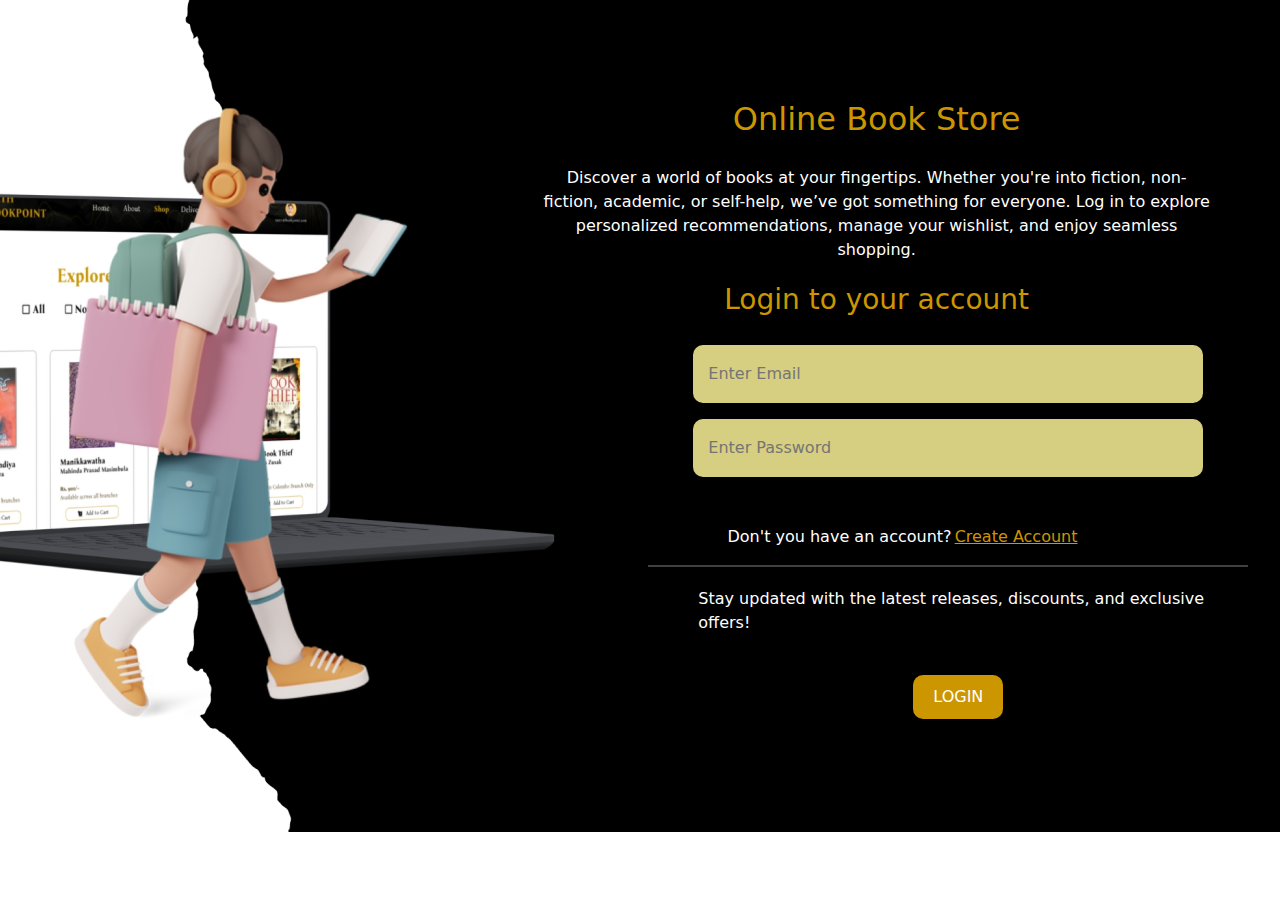
<file: index.html>
<!DOCTYPE html>
<html lang="en">

<head>
    <meta charset="UTF-8">
    <meta name="viewport" content="width=device-width, initial-scale=1.0">
    <link href="https://cdn.jsdelivr.net/npm/bootstrap@5.3.3/dist/css/bootstrap.min.css" rel="stylesheet"
        integrity="sha384-QWTKZyjpPEjISv5WaRU9OFeRpok6YctnYmDr5pNlyT2bRjXh0JMhjY6hW+ALEwIH" crossorigin="anonymous">
    <link rel="preconnect" href="https://fonts.googleapis.com">
    <link rel="preconnect" href="https://fonts.gstatic.com" crossorigin>
    <link
        href="https://fonts.googleapis.com/css2?family=Bona+Nova:ital,wght@0,400;0,700;1,400&family=Roboto:ital,wght@0,100;0,300;0,400;0,500;0,700;0,900;1,100;1,300;1,400;1,500;1,700;1,900&display=swap"
        rel="stylesheet">
    <link rel="stylesheet" href="style.css">
    <title>Login</title>
</head>

<body>
    <div class="conatiner">
        <div class="row bg-black">
            <div class="col-5">
                <img src="@NethBookPoint.com (1).png" alt="">
            </div>
            <div class="col-7">
                <div class="div1">
                    <h2>Online Book Store</h2>
                    <p>Discover a world of books at your fingertips. Whether you're into fiction, non-fiction, academic,
                        or self-help, we’ve got something for everyone. Log in to explore personalized recommendations,
                        manage your wishlist, and enjoy seamless shopping.</p>
                    <h3 class="login-text">Login to your account</h3>
                </div>
                <div class="div2">
                    <input type="email" placeholder="Enter Email">
                    <input class="password" type="password" placeholder="Enter Password">
                </div>
                <div class="div3">
                    <p class="qn">Don't you have an account?</p>
                    <button class="Create" onclick="register()">Create Account</button>
                    <button class="LoginAccount" onclick="loginF()">Login Account</button>
                </div>
                <hr style="color: white; margin-bottom: 0; margin-top: 0; width: 600px; margin-left: 105px">
                <hr style="color: white; margin-top: 0; width: 600px; margin-left: 105px">
                <p style="margin: 20px; margin-left: 155px;">Stay updated with the latest releases, discounts, and exclusive offers!</p>
                <button class="login">LOGIN</button>
            </div>
        </div>
    </div>
</body>
<script src="https://cdn.jsdelivr.net/npm/bootstrap@5.3.3/dist/js/bootstrap.bundle.min.js"
    integrity="sha384-YvpcrYf0tY3lHB60NNkmXc5s9fDVZLESaAA55NDzOxhy9GkcIdslK1eN7N6jIeHz"
    crossorigin="anonymous"></script>
    <script src="script.js"></script>

</html>
</file>
<file: style.css>
.bona-nova-regular {
    font-family: "Bona Nova", serif;
    font-weight: 400;
    font-style: normal;
  }
  
  .bona-nova-bold {
    font-family: "Bona Nova", serif;
    font-weight: 700;
    font-style: normal;
  }
  
  .bona-nova-regular-italic {
    font-family: "Bona Nova", serif;
    font-weight: 400;
    font-style: italic;
  }

  .div1{
    margin-top: 100px;
    margin-right: 70px;
  }

  .div1 h2{
    text-align: center;
  }

  .div1 h3{
    padding-top: 5px;
    text-align: center;
  }

  .div1 p{
    padding-top: 20px;
    text-align: center;
  }

  .div3{
    display: flex;
    justify-content: space-between;
    align-items: center;
    width: 350px;
    margin-top: 40px;
    margin-left: 25%;
    margin-bottom: 0;
  }

  .div2{
    margin-top: 20px;
  }
  input{
    background-color: #D6CE80;
    border-radius: 10px;
    width: 510px;
    height: 58px;
    margin: 8px;
    margin-left: 150px;
    border-width: 0;
    padding-left: 15px;
  }
  p{
    color: white;
  }

  .Create, .LoginAccount{
    background: none;
    color: #CC9600;
    text-decoration: underline;
    border-width: 0;
    padding: 0;
    margin-bottom: 15px;
  }

  .LoginAccount{
    display: none;
  }
  .login{
    background-color: #CC9600;
    color: white;
    margin-left: 370px;
    border-radius: 10px;
    padding: 10px;
    margin-top: 20px;
    border-width: 0;
    width: 90px;
  }
  h2{
    color: #CC9600;
  }

  h3{
    color: #CC9600;
  }

  a{
    color: #CC9600;
  }
</file>
